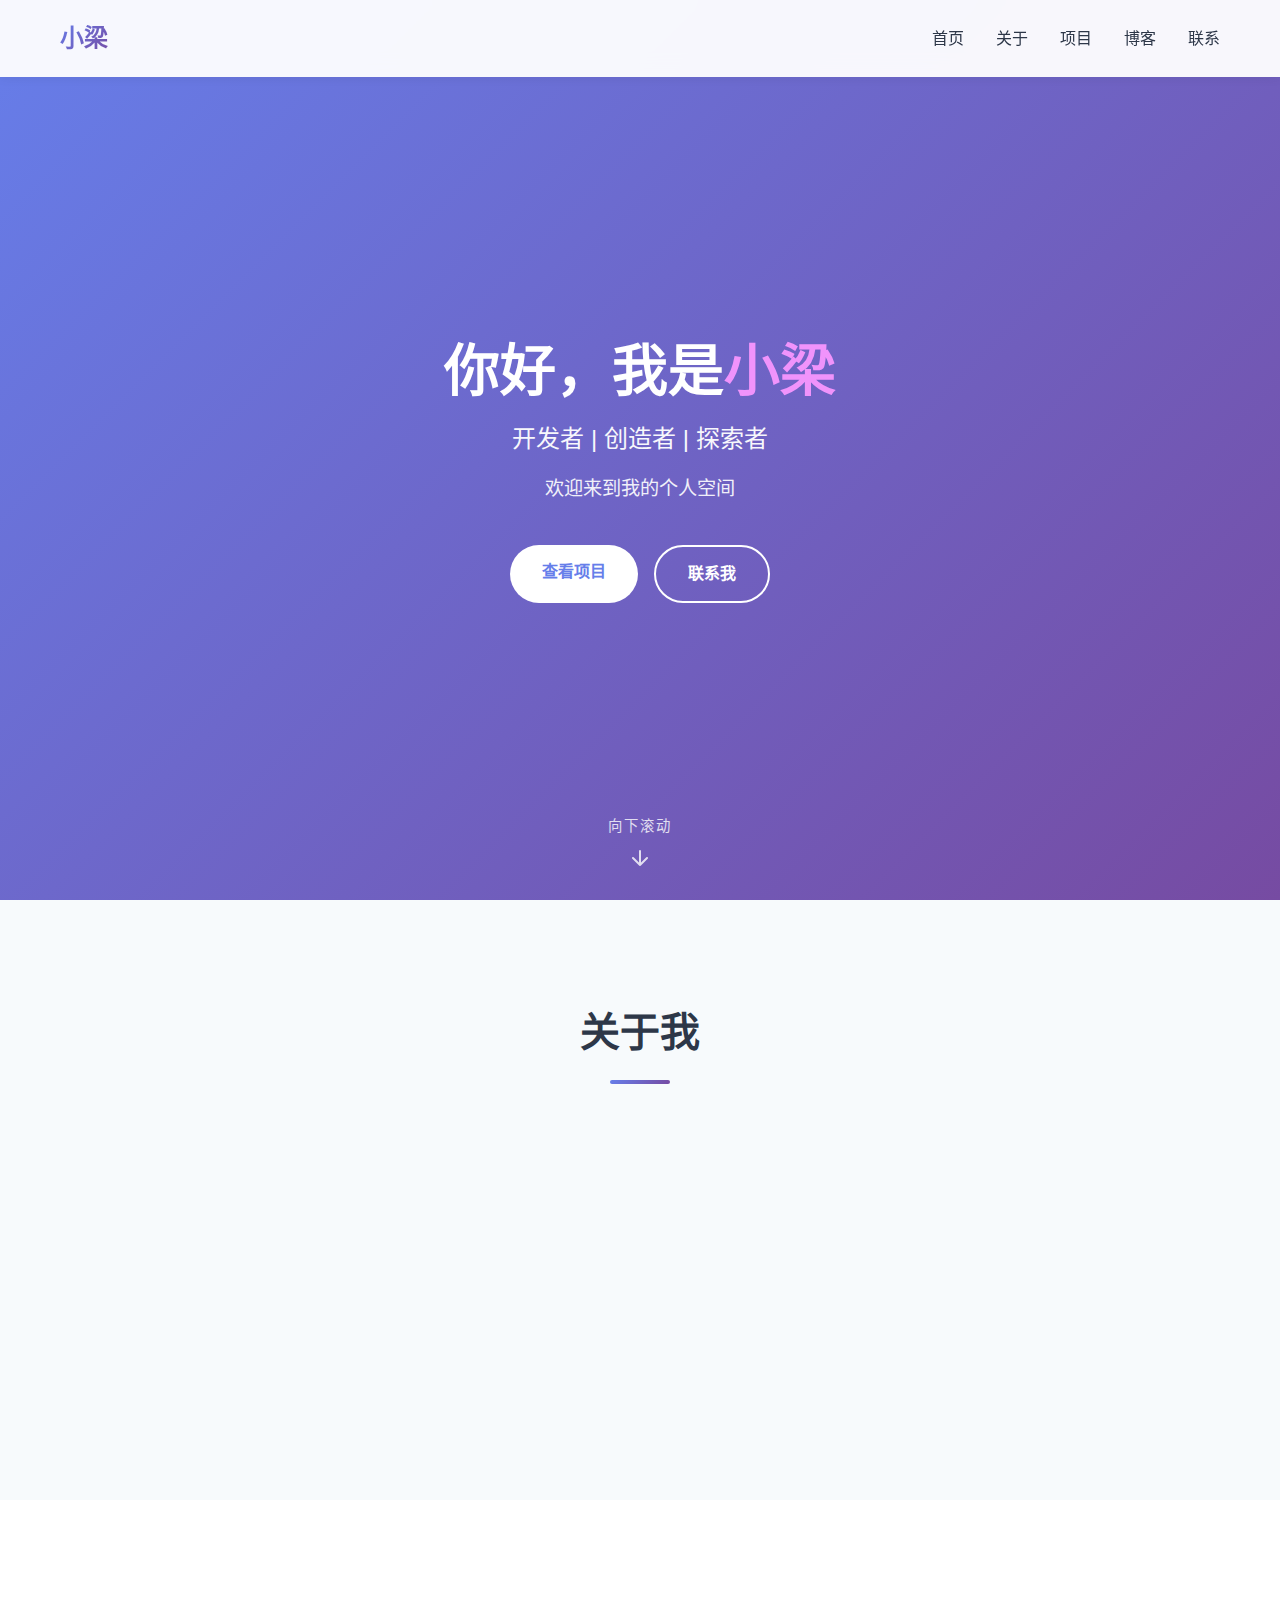
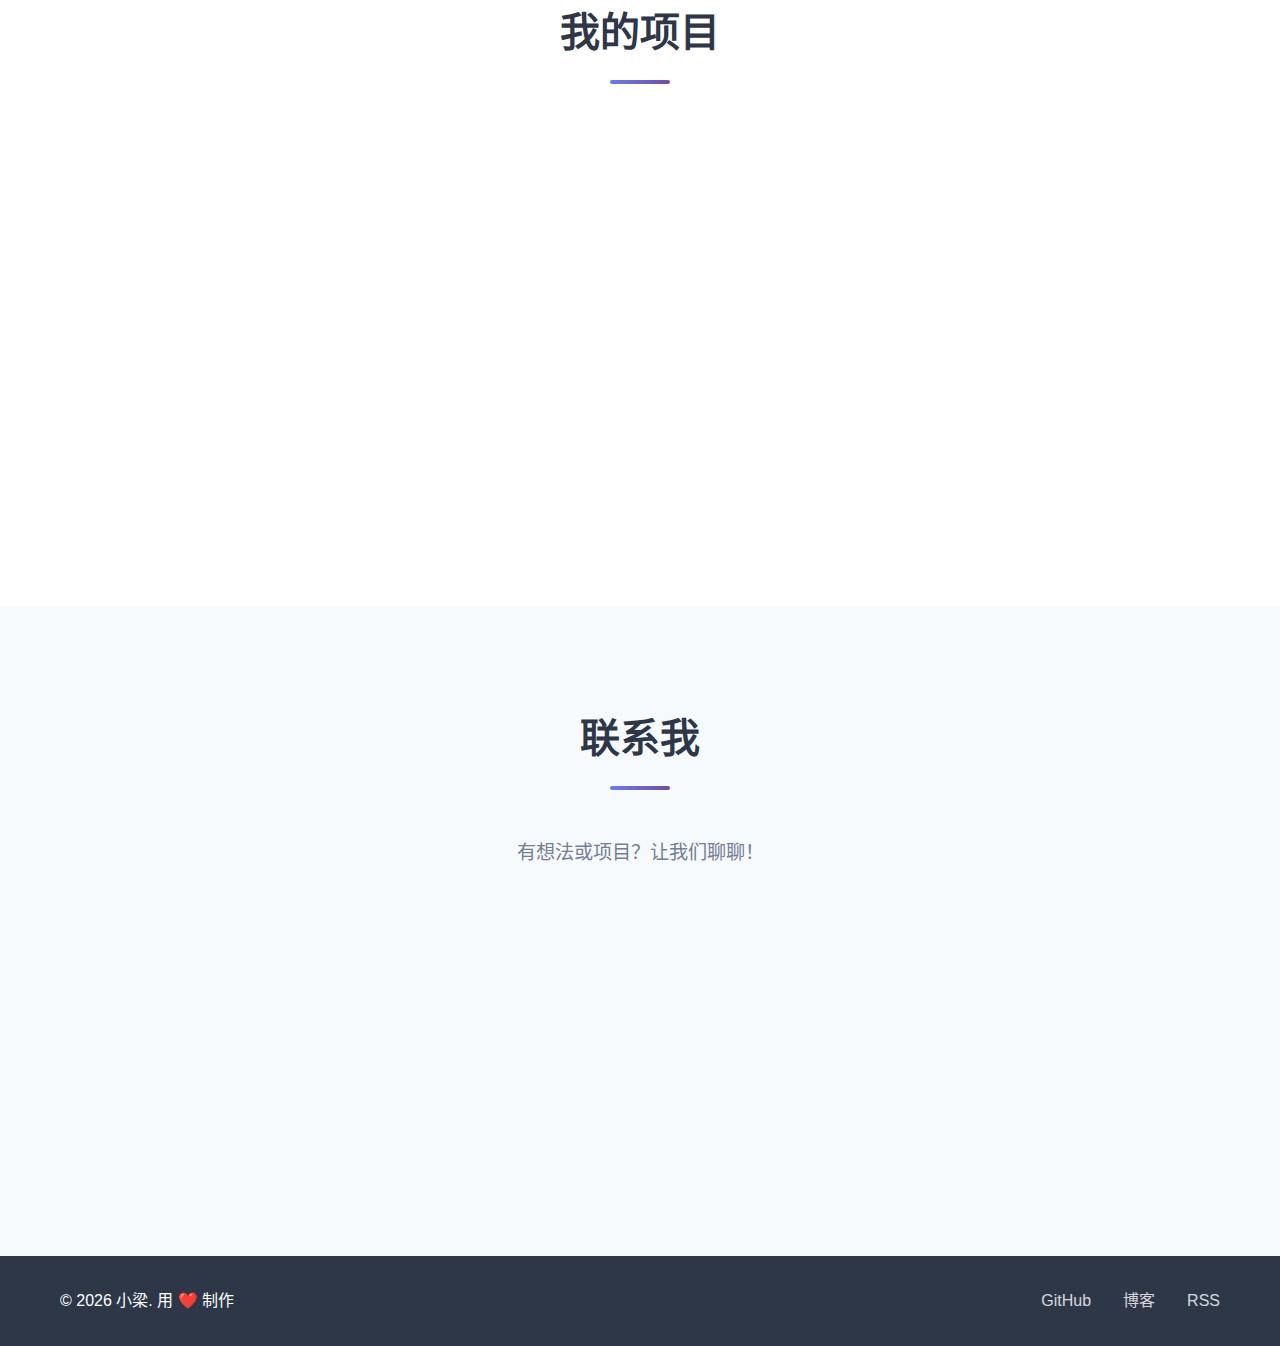
<file: index.html>
<!DOCTYPE html>
<html lang="zh-CN">
<head>
    <meta charset="UTF-8">
    <meta name="viewport" content="width=device-width, initial-scale=1.0">
    <meta name="description" content="小梁的个人网站">
    <title>小梁 | 个人网站</title>
    <link rel="stylesheet" href="style.css">
</head>
<body>
    <nav class="navbar">
        <div class="container">
            <div class="nav-brand">小梁</div>
            <ul class="nav-menu">
                <li><a href="#home" class="nav-link">首页</a></li>
                <li><a href="#about" class="nav-link">关于</a></li>
                <li><a href="#projects" class="nav-link">项目</a></li>
                <li><a href="blog.html" class="nav-link">博客</a></li>
                <li><a href="#contact" class="nav-link">联系</a></li>
            </ul>
        </div>
    </nav>

    <section id="home" class="hero">
        <div class="hero-content">
            <h1 class="hero-title">你好，我是<span class="highlight">小梁</span></h1>
            <p class="hero-subtitle">开发者 | 创造者 | 探索者</p>
            <p class="hero-description">欢迎来到我的个人空间</p>
            <div class="hero-buttons">
                <a href="#projects" class="btn btn-primary">查看项目</a>
                <a href="#contact" class="btn btn-secondary">联系我</a>
            </div>
        </div>
        <div class="scroll-indicator">
            <span>向下滚动</span>
            <svg width="24" height="24" viewBox="0 0 24 24" fill="none">
                <path d="M12 5v14M19 12l-7 7-7-7" stroke="currentColor" stroke-width="2" stroke-linecap="round" stroke-linejoin="round"/>
            </svg>
        </div>
    </section>

    <section id="about" class="about">
        <div class="container">
            <h2 class="section-title">关于我</h2>
            <div class="about-content">
                <div class="about-text">
                    <p>我是一名充满热情的开发者，专注于创造优雅且实用的解决方案。</p>
                    <p>我喜欢学习新技术，解决复杂问题，并将创意转化为现实。</p>
                    <div class="skills">
                        <h3>技能标签</h3>
                        <div class="skill-tags">
                            <span class="tag">JavaScript</span>
                            <span class="tag">Python</span>
                            <span class="tag">React</span>
                            <span class="tag">Node.js</span>
                            <span class="tag">HTML/CSS</span>
                            <span class="tag">Git</span>
                        </div>
                    </div>
                </div>
                <div class="about-image">
                    <div class="image-placeholder">
                        <svg width="200" height="200" viewBox="0 0 200 200">
                            <circle cx="100" cy="100" r="80" fill="#667eea" opacity="0.2"/>
                            <circle cx="100" cy="100" r="60" fill="#764ba2" opacity="0.3"/>
                            <circle cx="100" cy="100" r="40" fill="#f093fb" opacity="0.4"/>
                        </svg>
                    </div>
                </div>
            </div>
        </div>
    </section>

    <section id="projects" class="projects">
        <div class="container">
            <h2 class="section-title">我的项目</h2>
            <div class="projects-grid">
                <div class="project-card">
                    <div class="project-icon">🚀</div>
                    <h3 class="project-title">项目一</h3>
                    <p class="project-description">这是一个很棒的项目，展示了我在某个领域的技能和创造力。</p>
                    <div class="project-tags">
                        <span class="tag-small">React</span>
                        <span class="tag-small">Node.js</span>
                    </div>
                    <a href="#" class="project-link">查看详情 →</a>
                </div>
                <div class="project-card">
                    <div class="project-icon">💡</div>
                    <h3 class="project-title">项目二</h3>
                    <p class="project-description">另一个令人兴奋的项目，解决了实际问题并提供了优雅的用户体验。</p>
                    <div class="project-tags">
                        <span class="tag-small">Python</span>
                        <span class="tag-small">AI/ML</span>
                    </div>
                    <a href="#" class="project-link">查看详情 →</a>
                </div>
                <div class="project-card">
                    <div class="project-icon">🎨</div>
                    <h3 class="project-title">项目三</h3>
                    <p class="project-description">一个注重设计和用户体验的项目，展示了我的全栈开发能力。</p>
                    <div class="project-tags">
                        <span class="tag-small">Vue.js</span>
                        <span class="tag-small">Design</span>
                    </div>
                    <a href="#" class="project-link">查看详情 →</a>
                </div>
            </div>
        </div>
    </section>

    <section id="contact" class="contact">
        <div class="container">
            <h2 class="section-title">联系我</h2>
            <p class="contact-intro">有想法或项目？让我们聊聊！</p>
            <div class="contact-methods">
                <a href="mailto:your.email@example.com" class="contact-card">
                    <div class="contact-icon">📧</div>
                    <h3>邮箱</h3>
                    <p>your.email@example.com</p>
                </a>
                <a href="https://github.com/xiaolianguu" class="contact-card" target="_blank">
                    <div class="contact-icon">💻</div>
                    <h3>GitHub</h3>
                    <p>@xiaolianguu</p>
                </a>
                <a href="#" class="contact-card">
                    <div class="contact-icon">🐦</div>
                    <h3>社交媒体</h3>
                    <p>@yourhandle</p>
                </a>
            </div>
        </div>
    </section>

    <footer class="footer">
        <div class="container">
            <p>&copy; 2026 小梁. 用 ❤️ 制作</p>
            <div class="footer-links">
                <a href="https://github.com/xiaolianguu" target="_blank">GitHub</a>
                <a href="blog.html">博客</a>
                <a href="#">RSS</a>
            </div>
        </div>
    </footer>

    <script src="script.js"></script>
</body>
</html>
</file>
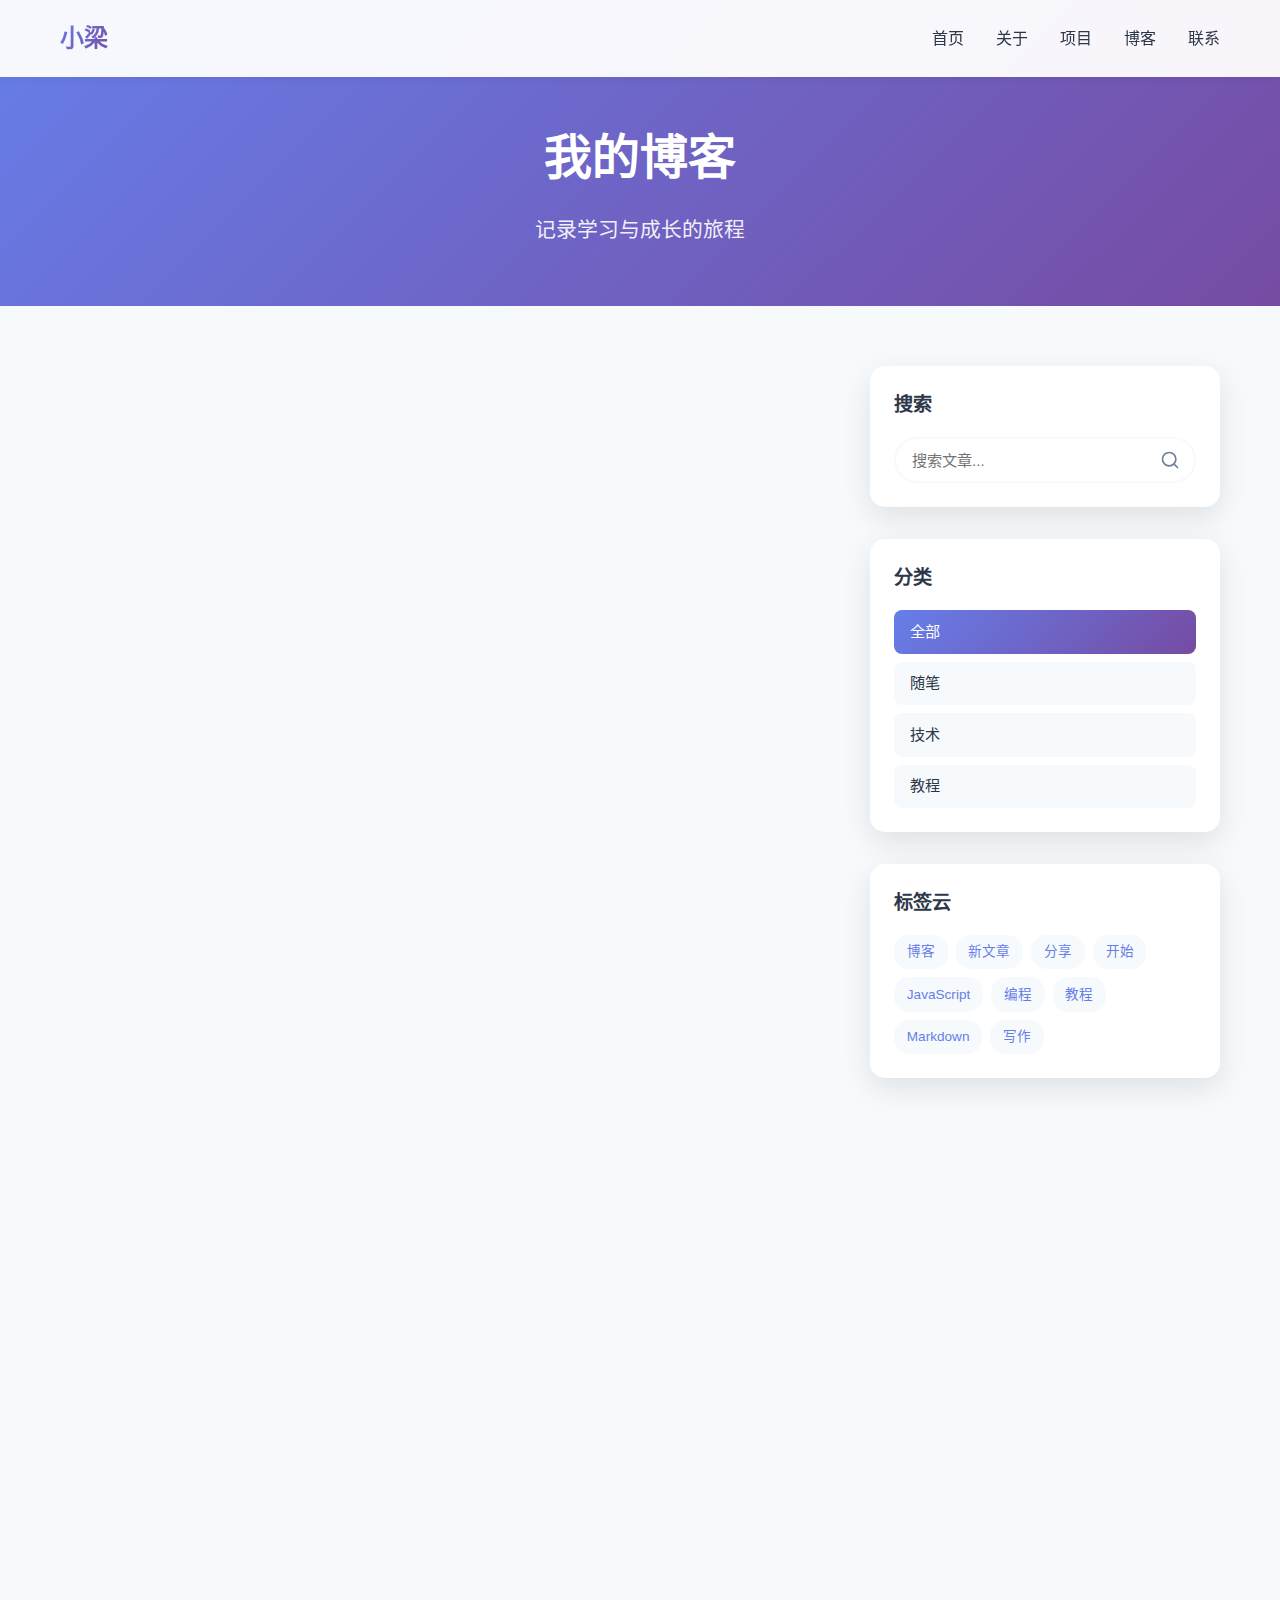
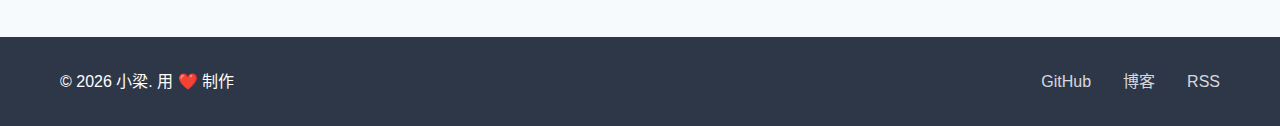
<file: blog.html>
<!DOCTYPE html>
<html lang="zh-CN">
<head>
    <meta charset="UTF-8">
    <meta name="viewport" content="width=device-width, initial-scale=1.0">
    <meta name="description" content="小梁的博客">
    <title>博客 | 小梁</title>
    <link rel="stylesheet" href="style.css">
    <link rel="stylesheet" href="blog.css">
</head>
<body>
    <nav class="navbar">
        <div class="container">
            <a href="index.html" class="nav-brand">小梁</a>
            <ul class="nav-menu">
                <li><a href="index.html" class="nav-link">首页</a></li>
                <li><a href="index.html#about" class="nav-link">关于</a></li>
                <li><a href="index.html#projects" class="nav-link">项目</a></li>
                <li><a href="blog.html" class="nav-link active">博客</a></li>
                <li><a href="index.html#contact" class="nav-link">联系</a></li>
            </ul>
        </div>
    </nav>

    <section class="blog-hero">
        <div class="container">
            <h1 class="blog-hero-title">我的博客</h1>
            <p class="blog-hero-subtitle">记录学习与成长的旅程</p>
        </div>
    </section>

    <section class="blog-content">
        <div class="container">
            <div class="blog-layout">
                <main class="blog-main">
                    <div id="blog-list" class="blog-list">
                        <div class="loading">加载中...</div>
                    </div>
                </main>
                
                <aside class="blog-sidebar">
                    <div class="sidebar-card">
                        <h3>搜索</h3>
                        <div class="search-box">
                            <input type="text" id="search-input" placeholder="搜索文章...">
                            <svg width="20" height="20" viewBox="0 0 24 24" fill="none">
                                <circle cx="11" cy="11" r="8" stroke="currentColor" stroke-width="2"/>
                                <path d="M21 21l-4.35-4.35" stroke="currentColor" stroke-width="2" stroke-linecap="round"/>
                            </svg>
                        </div>
                    </div>
                    
                    <div class="sidebar-card">
                        <h3>分类</h3>
                        <div id="categories" class="categories">
                            <span class="category-tag active" data-category="all">全部</span>
                        </div>
                    </div>
                    
                    <div class="sidebar-card">
                        <h3>标签云</h3>
                        <div id="tags-cloud" class="tags-cloud">
                        </div>
                    </div>
                </aside>
            </div>
        </div>
    </section>

    <footer class="footer">
        <div class="container">
            <p>&copy; 2026 小梁. 用 ❤️ 制作</p>
            <div class="footer-links">
                <a href="https://github.com/xiaolianguu" target="_blank">GitHub</a>
                <a href="blog.html">博客</a>
                <a href="#">RSS</a>
            </div>
        </div>
    </footer>

    <script src="blog.js"></script>
</body>
</html>
</file>
<file: style.css>
/* 全局样式 */
* {
    margin: 0;
    padding: 0;
    box-sizing: border-box;
}

:root {
    --primary-color: #667eea;
    --secondary-color: #764ba2;
    --accent-color: #f093fb;
    --text-dark: #2d3748;
    --text-light: #718096;
    --bg-light: #f7fafc;
    --bg-white: #ffffff;
    --shadow: 0 10px 30px rgba(0, 0, 0, 0.1);
    --shadow-hover: 0 15px 40px rgba(0, 0, 0, 0.15);
    --gradient: linear-gradient(135deg, var(--primary-color) 0%, var(--secondary-color) 100%);
}

html {
    scroll-behavior: smooth;
}

body {
    font-family: -apple-system, BlinkMacSystemFont, 'Segoe UI', 'Roboto', 'Oxygen', 'Ubuntu', 'Cantarell', sans-serif;
    color: var(--text-dark);
    line-height: 1.6;
    background-color: var(--bg-white);
}

.container {
    max-width: 1200px;
    margin: 0 auto;
    padding: 0 20px;
}

/* 导航栏 */
.navbar {
    position: fixed;
    top: 0;
    width: 100%;
    background: rgba(255, 255, 255, 0.95);
    backdrop-filter: blur(10px);
    box-shadow: 0 2px 10px rgba(0, 0, 0, 0.05);
    z-index: 1000;
    transition: all 0.3s ease;
}

.navbar .container {
    display: flex;
    justify-content: space-between;
    align-items: center;
    padding: 1.2rem 20px;
}

.nav-brand {
    font-size: 1.5rem;
    font-weight: 700;
    background: var(--gradient);
    -webkit-background-clip: text;
    -webkit-text-fill-color: transparent;
    background-clip: text;
}

.nav-menu {
    display: flex;
    list-style: none;
    gap: 2rem;
}

.nav-link {
    text-decoration: none;
    color: var(--text-dark);
    font-weight: 500;
    transition: color 0.3s ease;
    position: relative;
}

.nav-link::after {
    content: '';
    position: absolute;
    bottom: -5px;
    left: 0;
    width: 0;
    height: 2px;
    background: var(--gradient);
    transition: width 0.3s ease;
}

.nav-link:hover {
    color: var(--primary-color);
}

.nav-link:hover::after {
    width: 100%;
}

/* 英雄区域 */
.hero {
    min-height: 100vh;
    display: flex;
    align-items: center;
    justify-content: center;
    position: relative;
    background: linear-gradient(135deg, #667eea 0%, #764ba2 100%);
    color: white;
    text-align: center;
    padding: 100px 20px 60px;
}

.hero-content {
    max-width: 800px;
    animation: fadeInUp 1s ease;
}

.hero-title {
    font-size: 3.5rem;
    font-weight: 700;
    margin-bottom: 1rem;
    line-height: 1.2;
}

.highlight {
    color: var(--accent-color);
    position: relative;
}

.hero-subtitle {
    font-size: 1.5rem;
    margin-bottom: 1rem;
    opacity: 0.95;
}

.hero-description {
    font-size: 1.2rem;
    margin-bottom: 2.5rem;
    opacity: 0.9;
}

.hero-buttons {
    display: flex;
    gap: 1rem;
    justify-content: center;
    flex-wrap: wrap;
}

.btn {
    padding: 0.9rem 2rem;
    text-decoration: none;
    border-radius: 50px;
    font-weight: 600;
    transition: all 0.3s ease;
    display: inline-block;
}

.btn-primary {
    background: white;
    color: var(--primary-color);
}

.btn-primary:hover {
    transform: translateY(-2px);
    box-shadow: 0 10px 25px rgba(255, 255, 255, 0.3);
}

.btn-secondary {
    background: transparent;
    color: white;
    border: 2px solid white;
}

.btn-secondary:hover {
    background: white;
    color: var(--primary-color);
    transform: translateY(-2px);
}

.scroll-indicator {
    position: absolute;
    bottom: 30px;
    left: 50%;
    transform: translateX(-50%);
    display: flex;
    flex-direction: column;
    align-items: center;
    gap: 8px;
    opacity: 0.8;
    animation: bounce 2s infinite;
}

.scroll-indicator span {
    font-size: 0.9rem;
    text-transform: uppercase;
    letter-spacing: 2px;
}

/* 关于部分 */
.about {
    padding: 100px 20px;
    background: var(--bg-light);
}

.section-title {
    font-size: 2.5rem;
    font-weight: 700;
    text-align: center;
    margin-bottom: 3rem;
    position: relative;
}

.section-title::after {
    content: '';
    display: block;
    width: 60px;
    height: 4px;
    background: var(--gradient);
    margin: 1rem auto 0;
    border-radius: 2px;
}

.about-content {
    display: grid;
    grid-template-columns: 1fr 1fr;
    gap: 4rem;
    align-items: center;
}

.about-text p {
    font-size: 1.1rem;
    color: var(--text-light);
    margin-bottom: 1.5rem;
    line-height: 1.8;
}

.skills {
    margin-top: 2rem;
}

.skills h3 {
    font-size: 1.3rem;
    margin-bottom: 1rem;
}

.skill-tags {
    display: flex;
    flex-wrap: wrap;
    gap: 0.8rem;
}

.tag {
    padding: 0.6rem 1.2rem;
    background: var(--gradient);
    color: white;
    border-radius: 25px;
    font-size: 0.95rem;
    font-weight: 500;
}

.about-image {
    display: flex;
    justify-content: center;
}

.image-placeholder {
    animation: float 3s ease-in-out infinite;
}

/* 项目部分 */
.projects {
    padding: 100px 20px;
    background: var(--bg-white);
}

.projects-grid {
    display: grid;
    grid-template-columns: repeat(auto-fit, minmax(300px, 1fr));
    gap: 2rem;
}

.project-card {
    background: white;
    padding: 2rem;
    border-radius: 15px;
    box-shadow: var(--shadow);
    transition: all 0.3s ease;
}

.project-card:hover {
    transform: translateY(-10px);
    box-shadow: var(--shadow-hover);
}

.project-icon {
    font-size: 3rem;
    margin-bottom: 1rem;
}

.project-title {
    font-size: 1.5rem;
    margin-bottom: 1rem;
    color: var(--text-dark);
}

.project-description {
    color: var(--text-light);
    margin-bottom: 1.5rem;
    line-height: 1.7;
}

.project-tags {
    display: flex;
    gap: 0.5rem;
    margin-bottom: 1.5rem;
}

.tag-small {
    padding: 0.4rem 0.8rem;
    background: var(--bg-light);
    color: var(--primary-color);
    border-radius: 15px;
    font-size: 0.85rem;
    font-weight: 500;
}

.project-link {
    color: var(--primary-color);
    text-decoration: none;
    font-weight: 600;
    transition: all 0.3s ease;
}

.project-link:hover {
    color: var(--secondary-color);
}

/* 联系部分 */
.contact {
    padding: 100px 20px;
    background: var(--bg-light);
}

.contact-intro {
    text-align: center;
    font-size: 1.2rem;
    color: var(--text-light);
    margin-bottom: 3rem;
}

.contact-methods {
    display: grid;
    grid-template-columns: repeat(auto-fit, minmax(250px, 1fr));
    gap: 2rem;
}

.contact-card {
    background: white;
    padding: 2.5rem;
    border-radius: 15px;
    text-align: center;
    box-shadow: var(--shadow);
    transition: all 0.3s ease;
    text-decoration: none;
    color: var(--text-dark);
}

.contact-card:hover {
    transform: translateY(-5px);
    box-shadow: var(--shadow-hover);
}

.contact-icon {
    font-size: 3rem;
    margin-bottom: 1rem;
}

.contact-card h3 {
    font-size: 1.3rem;
    margin-bottom: 0.5rem;
}

.contact-card p {
    color: var(--text-light);
}

/* 页脚 */
.footer {
    background: var(--text-dark);
    color: white;
    padding: 2rem 20px;
    text-align: center;
}

.footer .container {
    display: flex;
    justify-content: space-between;
    align-items: center;
    flex-wrap: wrap;
    gap: 1rem;
}

.footer-links {
    display: flex;
    gap: 2rem;
}

.footer-links a {
    color: white;
    text-decoration: none;
    opacity: 0.8;
    transition: opacity 0.3s ease;
}

.footer-links a:hover {
    opacity: 1;
}

/* 动画 */
@keyframes fadeInUp {
    from {
        opacity: 0;
        transform: translateY(30px);
    }
    to {
        opacity: 1;
        transform: translateY(0);
    }
}

@keyframes bounce {
    0%, 20%, 50%, 80%, 100% {
        transform: translateX(-50%) translateY(0);
    }
    40% {
        transform: translateX(-50%) translateY(-10px);
    }
    60% {
        transform: translateX(-50%) translateY(-5px);
    }
}

@keyframes float {
    0%, 100% {
        transform: translateY(0);
    }
    50% {
        transform: translateY(-20px);
    }
}

/* 响应式设计 */
@media (max-width: 768px) {
    .nav-menu {
        gap: 1rem;
    }
    
    .hero-title {
        font-size: 2.5rem;
    }
    
    .hero-subtitle {
        font-size: 1.2rem;
    }
    
    .about-content {
        grid-template-columns: 1fr;
    }
    
    .about-image {
        order: -1;
    }
    
    .section-title {
        font-size: 2rem;
    }
    
    .footer .container {
        flex-direction: column;
        text-align: center;
    }
}

@media (max-width: 480px) {
    .nav-menu {
        display: none;
    }
    
    .hero-title {
        font-size: 2rem;
    }
    
    .hero-buttons {
        flex-direction: column;
    }
    
    .btn {
        width: 100%;
    }
}
</file>
<file: blog.css>
/* 博客页面样式 */

/* 博客英雄区 */
.blog-hero {
    padding: 120px 20px 60px;
    background: var(--gradient);
    color: white;
    text-align: center;
}

.blog-hero-title {
    font-size: 3rem;
    font-weight: 700;
    margin-bottom: 1rem;
}

.blog-hero-subtitle {
    font-size: 1.3rem;
    opacity: 0.9;
}

/* 博客布局 */
.blog-content {
    padding: 60px 20px;
    background: var(--bg-light);
    min-height: 60vh;
}

.blog-layout {
    display: grid;
    grid-template-columns: 1fr 350px;
    gap: 3rem;
}

.blog-main {
    min-width: 0;
}

/* 博客列表 */
.blog-list {
    display: flex;
    flex-direction: column;
    gap: 2rem;
}

.blog-card {
    background: white;
    padding: 2rem;
    border-radius: 15px;
    box-shadow: var(--shadow);
    transition: all 0.3s ease;
    text-decoration: none;
    color: inherit;
    display: block;
    opacity: 0;
    animation: fadeInUp 0.6s ease forwards;
}

.blog-card:nth-child(1) { animation-delay: 0.1s; }
.blog-card:nth-child(2) { animation-delay: 0.2s; }
.blog-card:nth-child(3) { animation-delay: 0.3s; }
.blog-card:nth-child(4) { animation-delay: 0.4s; }
.blog-card:nth-child(5) { animation-delay: 0.5s; }

.blog-card:hover {
    transform: translateY(-5px);
    box-shadow: var(--shadow-hover);
}

.blog-card-header {
    display: flex;
    justify-content: space-between;
    align-items: flex-start;
    margin-bottom: 1rem;
}

.blog-card-title {
    font-size: 1.6rem;
    font-weight: 700;
    color: var(--text-dark);
    margin-bottom: 0.5rem;
}

.blog-card-meta {
    display: flex;
    gap: 1rem;
    color: var(--text-light);
    font-size: 0.9rem;
    margin-bottom: 1rem;
}

.blog-card-meta span {
    display: flex;
    align-items: center;
    gap: 0.3rem;
}

.blog-card-description {
    color: var(--text-light);
    line-height: 1.7;
    margin-bottom: 1.5rem;
}

.blog-card-tags {
    display: flex;
    gap: 0.5rem;
    flex-wrap: wrap;
}

.blog-card-footer {
    display: flex;
    justify-content: space-between;
    align-items: center;
    margin-top: 1.5rem;
    padding-top: 1.5rem;
    border-top: 1px solid var(--bg-light);
}

.read-more {
    color: var(--primary-color);
    font-weight: 600;
    text-decoration: none;
    display: inline-flex;
    align-items: center;
    gap: 0.5rem;
    transition: gap 0.3s ease;
}

.blog-card:hover .read-more {
    gap: 1rem;
}

/* 侧边栏 */
.blog-sidebar {
    display: flex;
    flex-direction: column;
    gap: 2rem;
}

.sidebar-card {
    background: white;
    padding: 1.5rem;
    border-radius: 15px;
    box-shadow: var(--shadow);
}

.sidebar-card h3 {
    font-size: 1.2rem;
    margin-bottom: 1rem;
    color: var(--text-dark);
}

/* 搜索框 */
.search-box {
    position: relative;
}

.search-box input {
    width: 100%;
    padding: 0.8rem 2.5rem 0.8rem 1rem;
    border: 2px solid var(--bg-light);
    border-radius: 25px;
    font-size: 0.95rem;
    transition: all 0.3s ease;
}

.search-box input:focus {
    outline: none;
    border-color: var(--primary-color);
}

.search-box svg {
    position: absolute;
    right: 1rem;
    top: 50%;
    transform: translateY(-50%);
    color: var(--text-light);
}

/* 分类 */
.categories {
    display: flex;
    flex-direction: column;
    gap: 0.5rem;
}

.category-tag {
    padding: 0.6rem 1rem;
    background: var(--bg-light);
    color: var(--text-dark);
    border-radius: 8px;
    cursor: pointer;
    transition: all 0.3s ease;
    font-size: 0.95rem;
}

.category-tag:hover,
.category-tag.active {
    background: var(--gradient);
    color: white;
}

/* 标签云 */
.tags-cloud {
    display: flex;
    flex-wrap: wrap;
    gap: 0.5rem;
}

.tag-cloud-item {
    padding: 0.4rem 0.8rem;
    background: var(--bg-light);
    color: var(--primary-color);
    border-radius: 15px;
    font-size: 0.85rem;
    cursor: pointer;
    transition: all 0.3s ease;
}

.tag-cloud-item:hover {
    background: var(--primary-color);
    color: white;
}

/* 文章详情页 */
.post-page {
    padding: 100px 20px 60px;
    background: var(--bg-light);
    min-height: 100vh;
}

.post-header {
    background: white;
    padding: 3rem;
    border-radius: 15px;
    box-shadow: var(--shadow);
    margin-bottom: 2rem;
}

.back-link {
    display: inline-flex;
    align-items: center;
    gap: 0.5rem;
    color: var(--text-light);
    text-decoration: none;
    margin-bottom: 1.5rem;
    transition: all 0.3s ease;
}

.back-link:hover {
    color: var(--primary-color);
    gap: 0.8rem;
}

.post-title {
    font-size: 2.5rem;
    font-weight: 700;
    color: var(--text-dark);
    margin-bottom: 1rem;
    line-height: 1.3;
}

.post-meta {
    display: flex;
    gap: 1.5rem;
    color: var(--text-light);
    font-size: 0.95rem;
    margin-bottom: 1rem;
}

.post-tags {
    display: flex;
    gap: 0.5rem;
    flex-wrap: wrap;
}

/* 文章内容 */
.post-content {
    background: white;
    padding: 3rem;
    border-radius: 15px;
    box-shadow: var(--shadow);
    margin-bottom: 2rem;
}

.post-content h1,
.post-content h2,
.post-content h3,
.post-content h4,
.post-content h5,
.post-content h6 {
    color: var(--text-dark);
    margin-top: 2rem;
    margin-bottom: 1rem;
    font-weight: 700;
    line-height: 1.3;
}

.post-content h1 { font-size: 2rem; }
.post-content h2 { font-size: 1.7rem; }
.post-content h3 { font-size: 1.4rem; }
.post-content h4 { font-size: 1.2rem; }

.post-content p {
    color: var(--text-light);
    line-height: 1.8;
    margin-bottom: 1.5rem;
    font-size: 1.05rem;
}

.post-content a {
    color: var(--primary-color);
    text-decoration: none;
    border-bottom: 1px solid var(--primary-color);
    transition: all 0.3s ease;
}

.post-content a:hover {
    color: var(--secondary-color);
    border-bottom-color: var(--secondary-color);
}

.post-content ul,
.post-content ol {
    margin-bottom: 1.5rem;
    padding-left: 2rem;
    color: var(--text-light);
}

.post-content li {
    margin-bottom: 0.5rem;
    line-height: 1.8;
}

.post-content blockquote {
    border-left: 4px solid var(--primary-color);
    padding: 1rem 1.5rem;
    margin: 1.5rem 0;
    background: var(--bg-light);
    color: var(--text-light);
    font-style: italic;
}

.post-content code {
    background: #2d2d2d;
    color: #f8f8f2;
    padding: 0.2rem 0.4rem;
    border-radius: 4px;
    font-family: 'Monaco', 'Courier New', monospace;
    font-size: 0.9em;
}

.post-content pre {
    background: #2d2d2d;
    padding: 1.5rem;
    border-radius: 8px;
    overflow-x: auto;
    margin: 1.5rem 0;
}

.post-content pre code {
    background: none;
    padding: 0;
    color: #f8f8f2;
}

.post-content img {
    max-width: 100%;
    height: auto;
    border-radius: 8px;
    margin: 1.5rem 0;
}

.post-content table {
    width: 100%;
    border-collapse: collapse;
    margin: 1.5rem 0;
}

.post-content table th,
.post-content table td {
    padding: 0.8rem;
    border: 1px solid var(--bg-light);
    text-align: left;
}

.post-content table th {
    background: var(--bg-light);
    font-weight: 600;
    color: var(--text-dark);
}

.post-content hr {
    border: none;
    border-top: 2px solid var(--bg-light);
    margin: 2rem 0;
}

/* 文章底部 */
.post-footer {
    background: white;
    padding: 2rem;
    border-radius: 15px;
    box-shadow: var(--shadow);
}

.post-navigation {
    display: grid;
    grid-template-columns: 1fr 1fr;
    gap: 2rem;
}

.post-nav-link {
    display: flex;
    flex-direction: column;
    gap: 0.5rem;
    padding: 1.5rem;
    background: var(--bg-light);
    border-radius: 10px;
    text-decoration: none;
    color: inherit;
    transition: all 0.3s ease;
}

.post-nav-link:hover {
    background: var(--gradient);
    color: white;
    transform: translateY(-3px);
}

.nav-label {
    font-size: 0.9rem;
    opacity: 0.8;
}

.nav-title {
    font-weight: 600;
    font-size: 1.1rem;
}

/* 加载状态 */
.loading {
    text-align: center;
    padding: 3rem;
    color: var(--text-light);
}

.error {
    color: #e53e3e;
    text-align: center;
    padding: 2rem;
}

/* 响应式设计 */
@media (max-width: 968px) {
    .blog-layout {
        grid-template-columns: 1fr;
    }
    
    .blog-sidebar {
        order: -1;
    }
    
    .post-navigation {
        grid-template-columns: 1fr;
    }
}

@media (max-width: 768px) {
    .blog-hero-title {
        font-size: 2rem;
    }
    
    .post-title {
        font-size: 1.8rem;
    }
    
    .post-header,
    .post-content {
        padding: 2rem 1.5rem;
    }
    
    .blog-card {
        padding: 1.5rem;
    }
    
    .blog-card-title {
        font-size: 1.3rem;
    }
}
</file>
